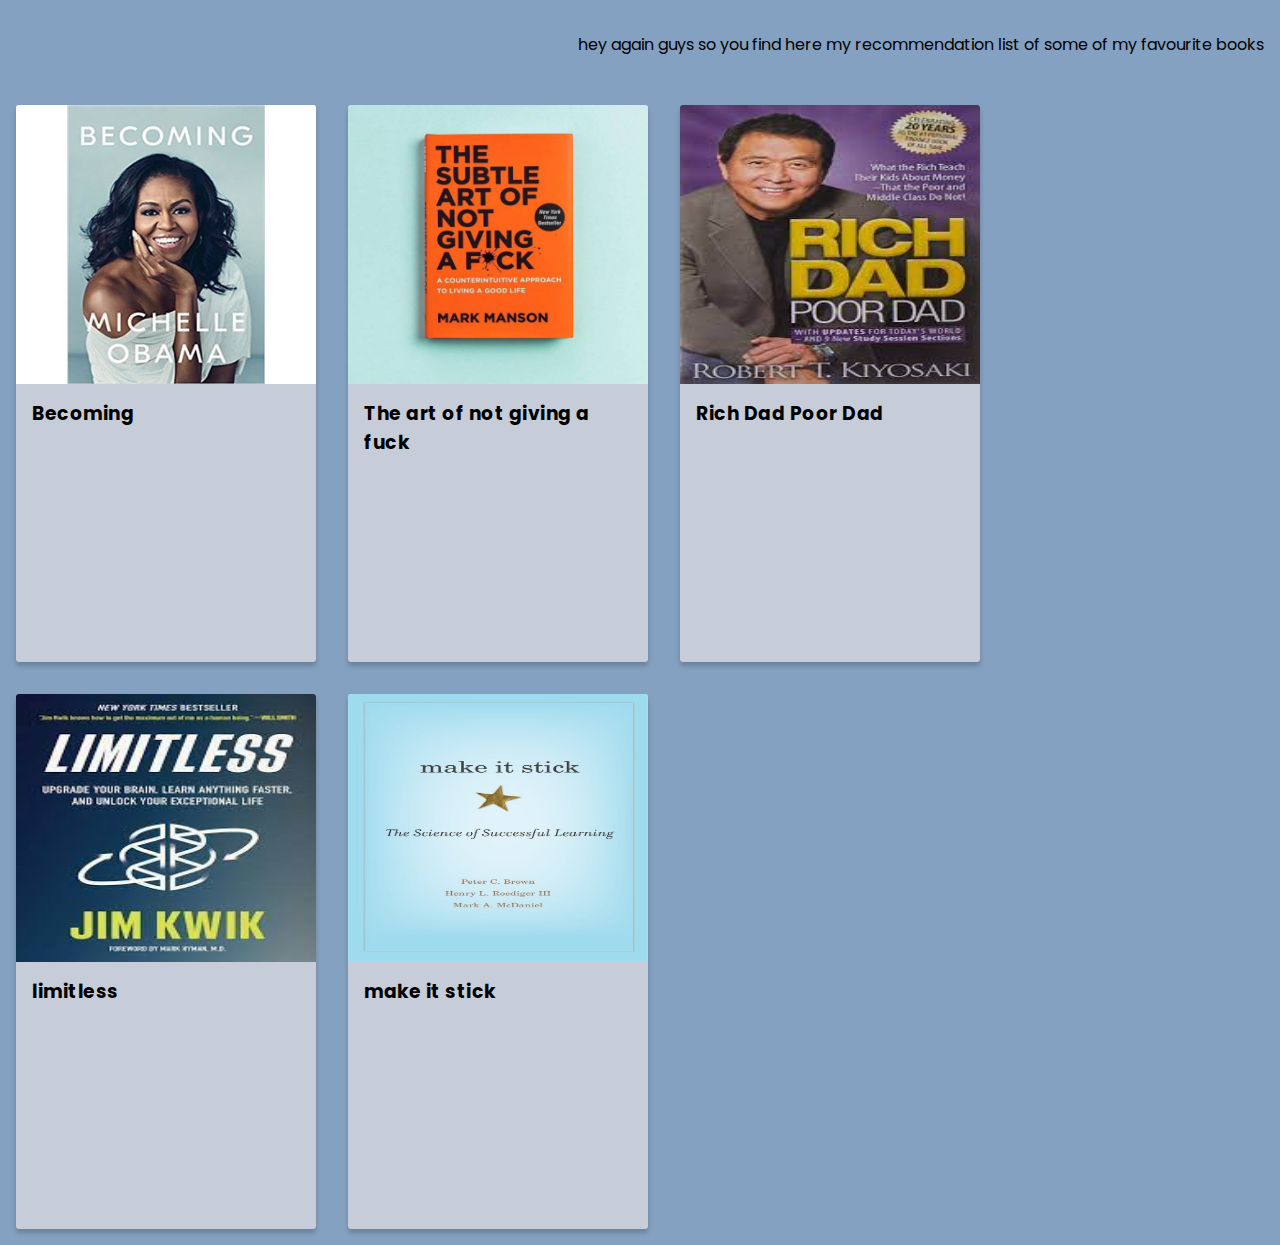
<file: books.html>
<!DOCTYPE html>
<html>
<head>
<link rel="stylesheet" href="css/book.css" >
<meta charset="utf-8">
<title> Books </title>
<link rel="stylesheet" href="css/book.css" >
        <link href="https://fonts.googleapis.com/css2?family=Poppins&display=swap" rel="stylesheet">
</head>
<body>
<header>
<p>hey again guys so you find here my recommendation list of some of my favourite books</p>
</header>
<main id ="main">
    <div class="book">
        <img src="img/Becoming.jpg" alt="">
        <div class="book-info">
            <h3>Becoming</h3>
            <div class="overview">
                <h3>a brief description:</h3>
                Becoming is the memoir of former First Lady of the United States Michelle Obama, published in 2018. Described by the author as a deeply personal experience, the book talks about her roots and how she found her voice, as well as her time in the White House, her public health campaign, and her role as a mother.
            </div>
        </div>
    </div>
    <div class="book">
        <img src="img/the%20art.jpg" alt="">
        <div class="book-info">
            <h3>The art of not giving a fuck</h3>
            <div class="overview">
                <h3>a brief description:</h3>
                In this generation-defining self-help guide, a superstar blogger cuts through the crap to show us how to stop trying to be "positive" all the time so that we can truly become better, happier people.
              The opposite of every other book. Don’t try. Give up. Be wrong. Lower your standards. Stop believing in yourself. Follow the pain. Each point is profoundly true, useful, and more powerful than the usual positivity. Succinct but surprisingly deep, I read it in one night.<br>
              The opposite of every other book. Don’t try. Give up. Be wrong. Lower your standards. Stop believing in yourself. Follow the pain. Each point is profoundly true, useful, and more powerful than the usual positivity. Succinct but surprisingly deep, I read it in one night.
            </div>
        </div>
    </div>
    <div class="book">
        <img src="img/rich.jpg" alt="">
        <div class="book-info">
            <h3>Rich Dad Poor Dad</h3>
            <div class="overview">
                <h3>a brief description:</h3>
                Robert Kiyosaki’s Rich Dad Poor Dad was first published in 1997 and quickly became a must-read for people interested in investing, money, and the global economy. The book has been translated into dozens of languages, sold around the world, and has become the #1 Personal Finance book of all time.<br>
The overarching theme of Rich Dad Poor Dad is how to use money as a tool for wealth development. 

It destroys the myth that the rich are born rich, explains why your personal residence may not really be an asset, describes the real difference between an asset and a liability, and much more.
            </div>
        </div>
    </div>
    <div class="book">
        <img src="img/limitless.jpg" alt="">
        <div class="book-info">
            <h3>limitless</h3>
            <div class="overview">
                <h3>a brief description:</h3>
                the main idea is that Human potential is one of the only truly infinite resources which exists in the world. There are literally no limits on your creativity, imagination, and ability to think except those which are self-imposed. If you're not currently functioning at your full potential, there are limits in place which must be released. These limits tend to be in three areas:
            </div>
        </div>
    </div>
    <div class="book">
        <img src="img/stick.jpg" alt="">
        <div class="book-info">
            <h3>make it stick</h3>
            <div class="overview">
                <h3>a brief description:</h3>
                 Make it Stick describes the prevalence of the “illusion of knowing” arising from ineffectual learning habits such as rereading and massed practice. Students believe they have mastered content, but they have only familiarized themselves with what the text says, and not with what it means 
            </div>
        </div>
    </div>
    
</main>

    </body>
</html>
</file>
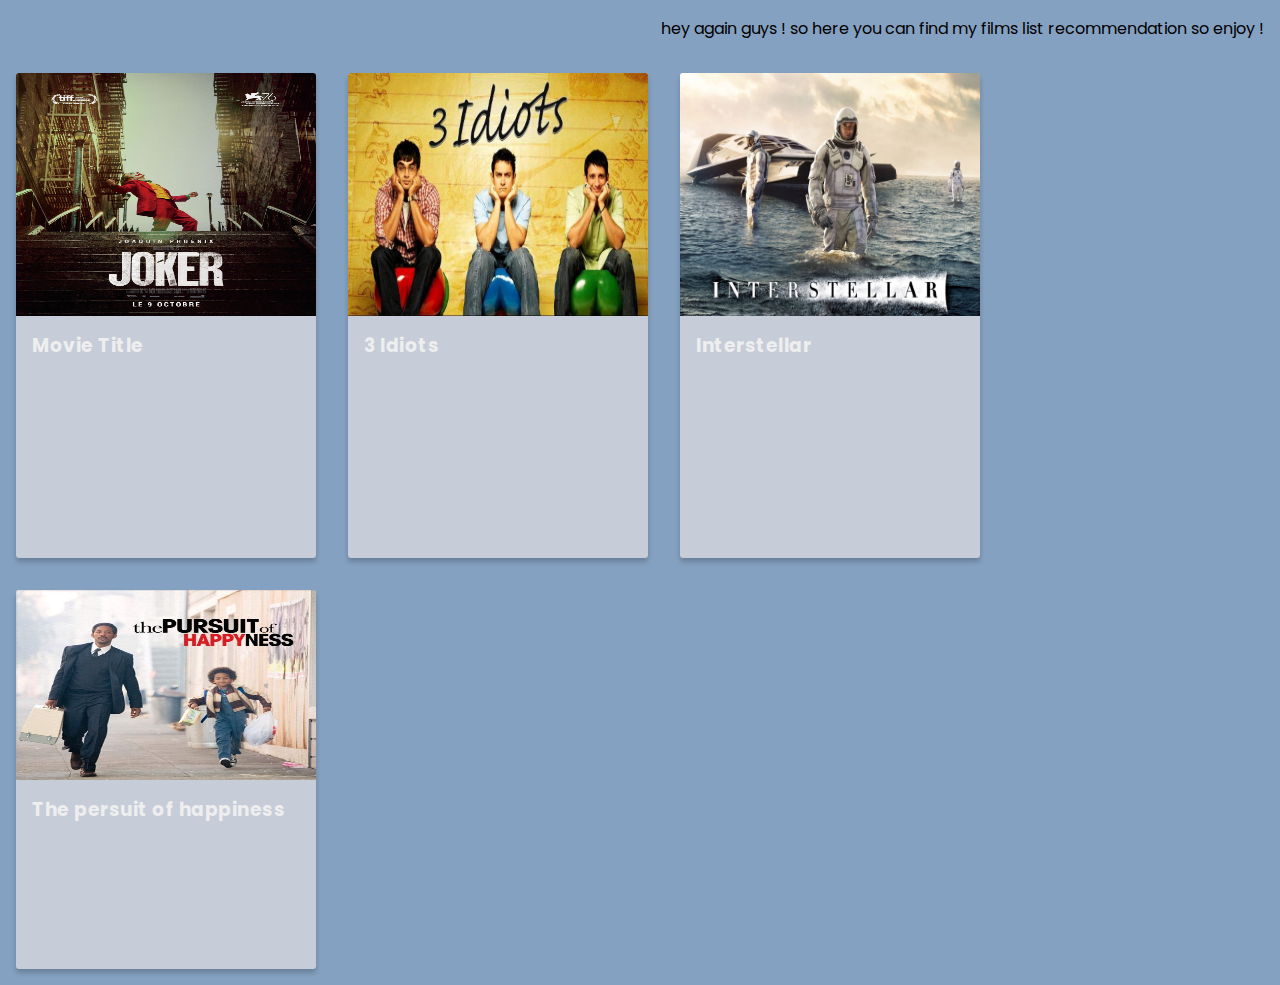
<file: films.html>
<!Doctype html>
<html>
    <head>
        <meta charset="utf-8">
        <title>films</title>
        <link rel="stylesheet" href="css/film.css" >
        <link href="https://fonts.googleapis.com/css2?family=Poppins&display=swap" rel="stylesheet">
    </head>
    <body>
      <header> hey again guys ! so here you can find my films list recommendation so enjoy !</header>
       <main id="main">
           <div class="movie">
               <img src="img/Joker.jpg" alt="">
               <div class="movie-info">
                   <h3>Movie Title</h3>
                   </div>
                   <div class="overview">
                       <h3>a brief description about jocker</h3>
                       This movie serves as the origin story for the Joker character, who, as you know, goes on to terrorize Gotham and make serious trouble for Batman. Arthur is an aspiring comedian who suffers from an ambiguous mental illness that he tries to get treatment for. Arthur faces a turning point and goes on a violent streak.
                   </div>
           </div>
            <div class="movie">
               <img src="img/3_Idiots.png" alt="">
               <div class="movie-info">
                   <h3>3 Idiots</h3>
                   </div>
                   <div class="overview">
                       <h3>a brief description about jocker</h3>
                       the movie represents a real story of our society.the main theme of the movie is "learn anything by heart to achieve highest level of the goal there is also focuses on our ordinary education system. in the movie impreal college of engineering follow a poor education system.For this reason students of that college try to achieve better grade learning their lesson by only memmorizing. the symbol of memmorizing without understanding represent by chatur who has a good career by the symbol of memmprizing by heart and experiment represent by Ramcho who achieves the highestposition of career. this is the theme of the movie.
                   </div>
           </div>
            <div class="movie">
               <img src="img/Interstellar.jpeg" alt="">
               <div class="movie-info">
                   <h3>Interstellar</h3>
                   </div>
                   <div class="overview">
                       <h3>a brief description about jocker</h3>
                       In the near future, the Earth is less and less hospitable to humanity, which is experiencing a serious food crisis. The film tells the adventures of a group of explorers who use a recently discovered rift in space-time to push back human limits and conquer astronomical distances in an interstellar journey. 
                   </div>
           </div>
            <div class="movie">
               <img src="img/1_Y8vXN1mJeEHyXWJtFICjiQ.jpeg" alt="">
               <div class="movie-info">
                   <h3>The persuit of happiness</h3>
                   </div>
                   <div class="overview">
                       <h3>a brief description about jocker</h3>
                       In this journey through the struggles and trials that single father, Chris Gardner, has to take, you see the real side of hardwork and integrity. Chris Gardner, played by Will Smith, Is just trying to give his son a good home as he's on the pursuit of happiness. This movie doesn't only show the hard work of a single parent, but it shows that no matter how hard you get pushed down, you should always get up and keep going. I love the strong connection that the father and son roles have in this movie, it seems so real, and that's because it is! The father (Will smith) and son (Jaden Smith) are father and son outside the movie realm too. Actor, Will Smith, shows his true emotional side during this film, as if he was actually going through the situations occurring in the movie. There couldn't have been a better cast picked for this movie, the pain, struggle, love, and hope seem so real as if you're watching a documentary on someone's life. Smith, usually looked at as a comedic actor, shows what he can really do by jerking the tears from the audience's eyes.
                   </div>
           </div>
       </main>
       
       
       
       
       
       
        
            
      
    </body>
</html>
</file>
<file: css/book.css>
body{
     font-family: 'Poppins',sans-serif ;
      background-color: #85a1c1;
    margin: 0;
    
}
header {
    padding: 1rem ;
    display: flex ;
    justify-content: flex-end;
}
main {
    display: flex;
    flex-wrap: wrap;
    
}
.book {
    width: 300px ;
    margin: 1rem ;
    background-color: #c6ccd8 ;
    box-shadow: 0 4px 5px rgba(0,0,0,0.2);
    position: relative;
    overflow: hidden;
    border-radius: 3px;
}
.book img {
    width: 100% ;
    height: 50%;
    
}
.book-info {
    color: black;
    display: flex ;
    align-items: center;
    justify-content: space-between;
    padding: 0.5rem 1rem 1rem ;
    letter-spacing: 0.5px ;
} 
.book-info h3 {
    margin-top: 0 ;
    
}
.overview {
    background-color: #fff ;
    padding : 2rem ;
    position :absolute ;
    left: 0 ;
    bottom: 0 ;
    right: 0;
    max-height: 100% ;
    transform: translateY(101%);
    transition: transform 0.3s ease-in;
    }
.book:hover .overview {
    transform: translateY(0);
}
</file>
<file: css/film.css>
body{
     font-family: 'Poppins',sans-serif ;
      background-color: #85a1c1;
    margin: 0;
    
}
header {
    padding: 1rem ;
    display: flex ;
    justify-content: flex-end;
}
main {
    display: flex;
    flex-wrap: wrap;
    
}
.movie {
    width: 300px ;
    margin: 1rem ;
    background-color: #c6ccd8 ;
    box-shadow: 0 4px 5px rgba(0,0,0,0.2);
    position: relative;
    overflow: hidden;
    border-radius: 3px;
}
.movie img {
    width: 100% ;
    height: 50%;
    
}
.movie-info {
    color: #eee ;
    display: flex ;
    align-items: center;
    justify-content: space-between;
    padding: 0.5rem 1rem 1rem ;
    letter-spacing: 0.5px ;
} 
.movie-info h3 {
    margin-top: 0 ;
    
}
.overview {
    background-color: #fff ;
    padding : 2rem ;
    position :absolute ;
    left: 0 ;
    bottom: 0 ;
    right: 0;
    max-height: 100% ;
    transform: translateY(101%);
    transition: transform 0.3s ease-in;
    }
.movie:hover .overview {
    transform: translateY(0);
}
</file>
